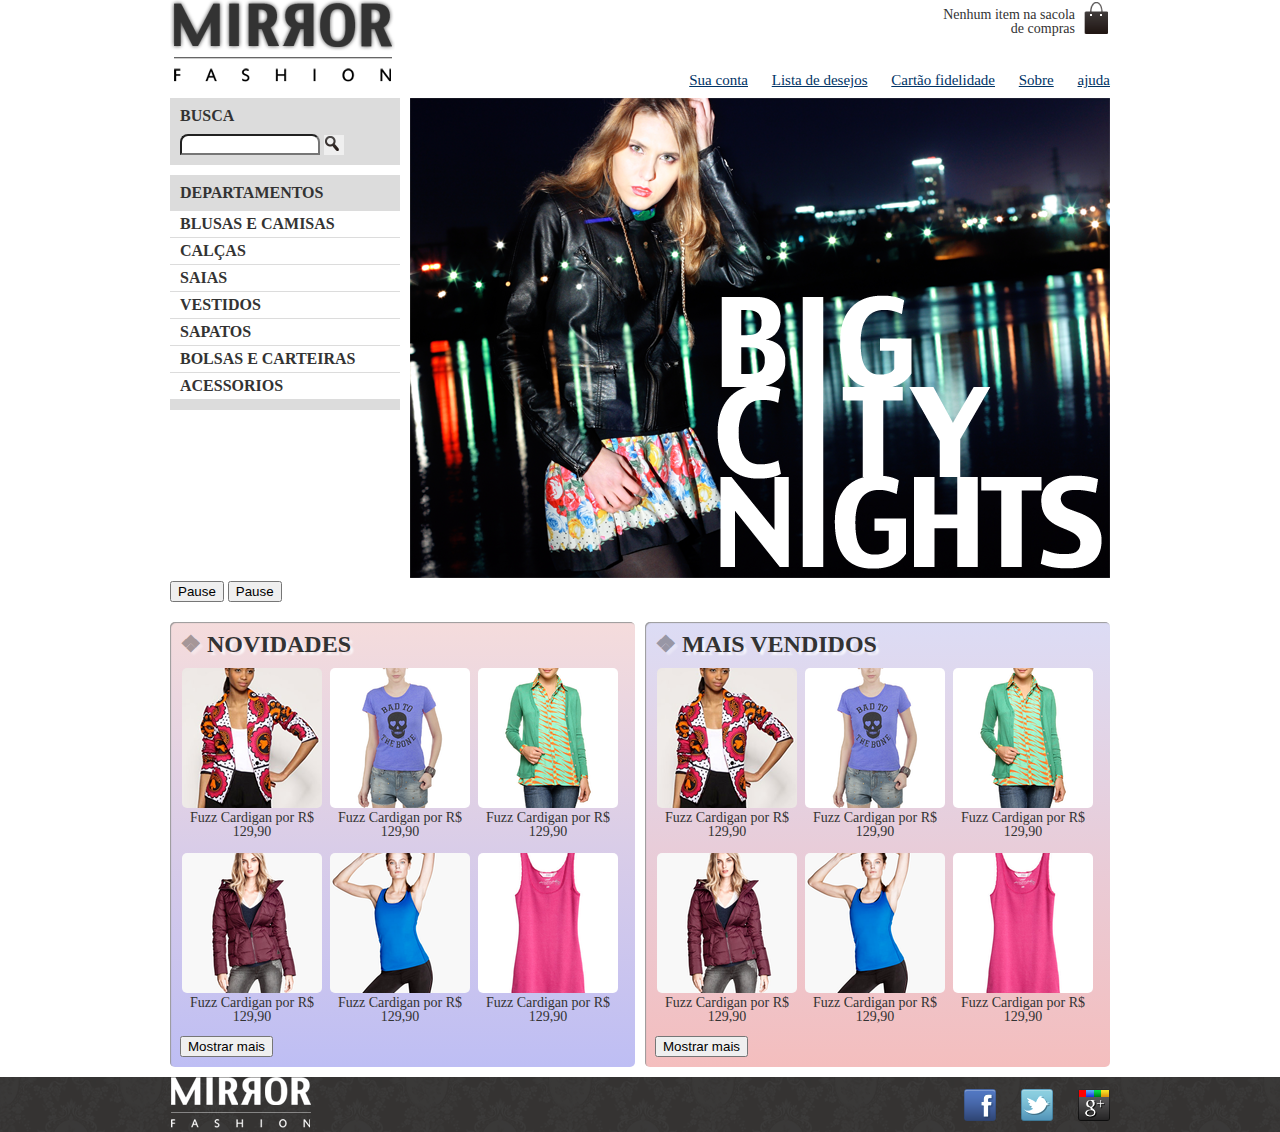
<file: index.html>
<!DOCTYPE html>
<html lang="pt-br">

  <head>
    <meta charset="utf-8">
    <meta name="viewport" content="width=device-width">
    <title>Mirror Fashion</title>
    <link rel="stylesheet" href="css/estilo.css">
    <link rel="stylesheet" href="css/reset.css">
  </head>

  <body>
    <header class="container">
      <h1> <img src="img/logo.png" alt="Mirror Fashion"> </h1>
      <p class="sacola">
        Nenhum item na sacola de compras
      </p>

      <nav class="menu-opcoes">
        <ul>
          <li><a href="#">Sua conta</a></li>
          <li><a href="#">Lista de desejos</a></li>
          <li><a href="#">Cartão fidelidade</a></li>
          <li><a href="sobre.html">Sobre</a></li>
          <li><a href="#">ajuda</a></li>
        </ul>
      </nav>
    </header>

    <div class="container destaque">

      <section class="busca">
        <h2>Busca</h2>
        <form>
          <input type="search">
          <button>Buscar</button>
        </form>
      </section>
      <!-- fim da busca -->

      <section class="menu-departamentos">
        <h2>Departamentos</h2>
        <nav>
          <ul>
            <li>
              <a href="#">Blusas e Camisas</a>
              <ul>
                <li><a href="#">Manga curta</a></li>
                <li><a href="#">Manga comprida</a></li>
                <li><a href="#">Camisa social</a></li>
                <li><a href="#">Camisa casual</a></li>
              </ul>
            </li>
            <li><a href="#">Calças</a></li>
            <li><a href="#">Saias</a></li>
            <li><a href="#">Vestidos</a></li>
            <li><a href="#">Sapatos</a></li>
            <li><a href="#">Bolsas e Carteiras</a></li>
            <li><a href="#">Acessorios</a></li>
          </ul>
        </nav>
      </section>
      <!-- fim do menu-departamentos -->

      <section class="banner-destaque">
        <figure>
          <img src="img/destaque-home.png" alt="Promoção - Big City Night">
        </figure>
        <span class="buttons-b">
          <button class="button-pause" type="button" name="pause">Pause</button>
        </span>
        <span class="buttons-b">
          <button class="button-play" type="button" name="play">Pause</button>
        </span>
      </section>
      <!-- fim do banner destaque -->

    </div>
    <!-- fim do container destaque -->

    <!-- paineis -->
    <div class="container paineis">
      <section class="painel novidades">
        <h2>Novidades</h2>
        <ol>
          <li>
            <a href="produto.html">
              <figure>
                <img src="img/produtos/miniatura1.png" alt="miniatura1">
                <figcaption>Fuzz Cardigan por R$ 129,90</figcaption>
              </figure>
            </a>
          </li>
          <!-- fim do primeiro produto -->
          <li>
            <a href="produto.html">
              <figure>
                <img src="img/produtos/miniatura2.png" alt="miniatura2">
                <figcaption>Fuzz Cardigan por R$ 129,90</figcaption>
              </figure>
            </a>
          </li>
          <!--fim segundo produto -->
          <li>
            <a href="produto.html">
              <figure>
                <img src="img/produtos/miniatura3.png" alt="miniatura3">
                <figcaption>Fuzz Cardigan por R$ 129,90</figcaption>
              </figure>
            </a>
          </li>
          <!-- fim do terceiro produto -->
          <li>
            <a href="produto.html">
              <figure>
                <img src="img/produtos/miniatura4.png" alt="miniatura4">
                <figcaption>Fuzz Cardigan por R$ 129,90</figcaption>
              </figure>
            </a>
          </li>
          <!-- fim do quarto produto -->
          <li>
            <a href="produto.html">
              <figure>
                <img src="img/produtos/miniatura5.png" alt="miniatura5">
                <figcaption>Fuzz Cardigan por R$ 129,90</figcaption>
              </figure>
            </a>
          </li>
          <!-- fim do quinto produto -->
          <li>
            <a href="produto.html">
              <figure>
                <img src="img/produtos/miniatura6.png" alt="miniatura6">
                <figcaption>Fuzz Cardigan por R$ 129,90</figcaption>
              </figure>
            </a>
          </li>
          <li>
            <a href="produto.html">
              <figure>
                <img src="img/produtos/miniatura1.png" alt="miniatura1">
                <figcaption>Fuzz Cardigan por R$ 129,90</figcaption>
              </figure>
            </a>
          </li>
          <!-- fim do primeiro produto -->
          <li>
            <a href="produto.html">
              <figure>
                <img src="img/produtos/miniatura2.png" alt="miniatura2">
                <figcaption>Fuzz Cardigan por R$ 129,90</figcaption>
              </figure>
            </a>
          </li>
          <!--fim segundo produto -->
          <li>
            <a href="produto.html">
              <figure>
                <img src="img/produtos/miniatura3.png" alt="miniatura3">
                <figcaption>Fuzz Cardigan por R$ 129,90</figcaption>
              </figure>
            </a>
          </li>
          <!-- fim do terceiro produto -->
          <li>
            <a href="produto.html">
              <figure>
                <img src="img/produtos/miniatura4.png" alt="miniatura4">
                <figcaption>Fuzz Cardigan por R$ 129,90</figcaption>
              </figure>
            </a>
          </li>
          <!-- fim do quarto produto -->
          <li>
            <a href="produto.html">
              <figure>
                <img src="img/produtos/miniatura5.png" alt="miniatura5">
                <figcaption>Fuzz Cardigan por R$ 129,90</figcaption>
              </figure>
            </a>
          </li>
          <!-- fim do quinto produto -->
          <li>
            <a href="produto.html">
              <figure>
                <img src="img/produtos/miniatura6.png" alt="miniatura6">
                <figcaption>Fuzz Cardigan por R$ 129,90</figcaption>
              </figure>
            </a>
          </li>
          <!-- fim do sexto produto -->
        </ol>
        <button type="button" name="button">Mostrar mais</button>
      </section>

      <!-- mains vendidos -->
      <section class="painel mais-vendidos">
        <h2>Mais vendidos</h2>
        <ol>
          <li>
            <a href="produto.html">
              <figure>
                <img src="img/produtos/miniatura1.png" alt="miniatura1">
                <figcaption>Fuzz Cardigan por R$ 129,90</figcaption>
              </figure>
            </a>
          </li>
          <!-- fim do primeiro produto -->
          <li>
            <a href="produto.html">
              <figure>
                <img src="img/produtos/miniatura2.png" alt="miniatura2">
                <figcaption>Fuzz Cardigan por R$ 129,90</figcaption>
              </figure>
            </a>
          </li>
          <!--fim segundo produto -->
          <li>
            <a href="produto.html">
              <figure>
                <img src="img/produtos/miniatura3.png" alt="miniatura3">
                <figcaption>Fuzz Cardigan por R$ 129,90</figcaption>
              </figure>
            </a>
          </li>
          <!-- fim do terceiro produto -->
          <li>
            <a href="produto.html">
              <figure>
                <img src="img/produtos/miniatura4.png" alt="miniatura4">
                <figcaption>Fuzz Cardigan por R$ 129,90</figcaption>
              </figure>
            </a>
          </li>
          <!-- fim do quarto produto -->
          <li>
            <a href="produto.html">
              <figure>
                <img src="img/produtos/miniatura5.png" alt="miniatura5">
                <figcaption>Fuzz Cardigan por R$ 129,90</figcaption>
              </figure>
            </a>
          </li>
          <!-- fim do quinto produto -->
          <li>
            <a href="produto.html">
              <figure>
                <img src="img/produtos/miniatura6.png" alt="miniatura6">
                <figcaption>Fuzz Cardigan por R$ 129,90</figcaption>
              </figure>
            </a>
          </li>
          <li>
            <a href="produto.html">
              <figure>
                <img src="img/produtos/miniatura1.png" alt="miniatura1">
                <figcaption>Fuzz Cardigan por R$ 129,90</figcaption>
              </figure>
            </a>
          </li>
          <!-- fim do primeiro produto -->
          <li>
            <a href="produto.html">
              <figure>
                <img src="img/produtos/miniatura2.png" alt="miniatura2">
                <figcaption>Fuzz Cardigan por R$ 129,90</figcaption>
              </figure>
            </a>
          </li>
          <!--fim segundo produto -->
          <li>
            <a href="produto.html">
              <figure>
                <img src="img/produtos/miniatura3.png" alt="miniatura3">
                <figcaption>Fuzz Cardigan por R$ 129,90</figcaption>
              </figure>
            </a>
          </li>
          <!-- fim do terceiro produto -->
          <li>
            <a href="produto.html">
              <figure>
                <img src="img/produtos/miniatura4.png" alt="miniatura4">
                <figcaption>Fuzz Cardigan por R$ 129,90</figcaption>
              </figure>
            </a>
          </li>
          <!-- fim do quarto produto -->
          <li>
            <a href="produto.html">
              <figure>
                <img src="img/produtos/miniatura5.png" alt="miniatura5">
                <figcaption>Fuzz Cardigan por R$ 129,90</figcaption>
              </figure>
            </a>
          </li>
          <!-- fim do quinto produto -->
          <li>
            <a href="produto.html">
              <figure>
                <img src="img/produtos/miniatura6.png" alt="miniatura6">
                <figcaption>Fuzz Cardigan por R$ 129,90</figcaption>
              </figure>
            </a>
          </li>
          <!-- fim do sexto produto -->
        </ol>
        <button type="button" >Mostrar mais</button>
      </section>
    </div>
    <!-- fim container painel -->

    <footer>
      <div class="container">
        <img src="img/logo-rodape.png" alt="Logo Mirror Fashion">
        <ul class="social">
          <li><a href="http://facebook.com/mirrofashion">Facebook</a></li>
          <li><a href="http://twitter.com/mirrofashion">Twitter</a></li>
          <li><a href="http://plus.google.com/mirrofashion">Google</a></li>
        </ul>
      </div>
    </footer>

    <script type="text/javascript" src="js/jquery-3.3.1.min.js"></script>
    <script type="text/javascript" src="js/home.js"></script>
    <script type="text/javascript" src="js/banner.js">

    </script>
  </body>
</file>
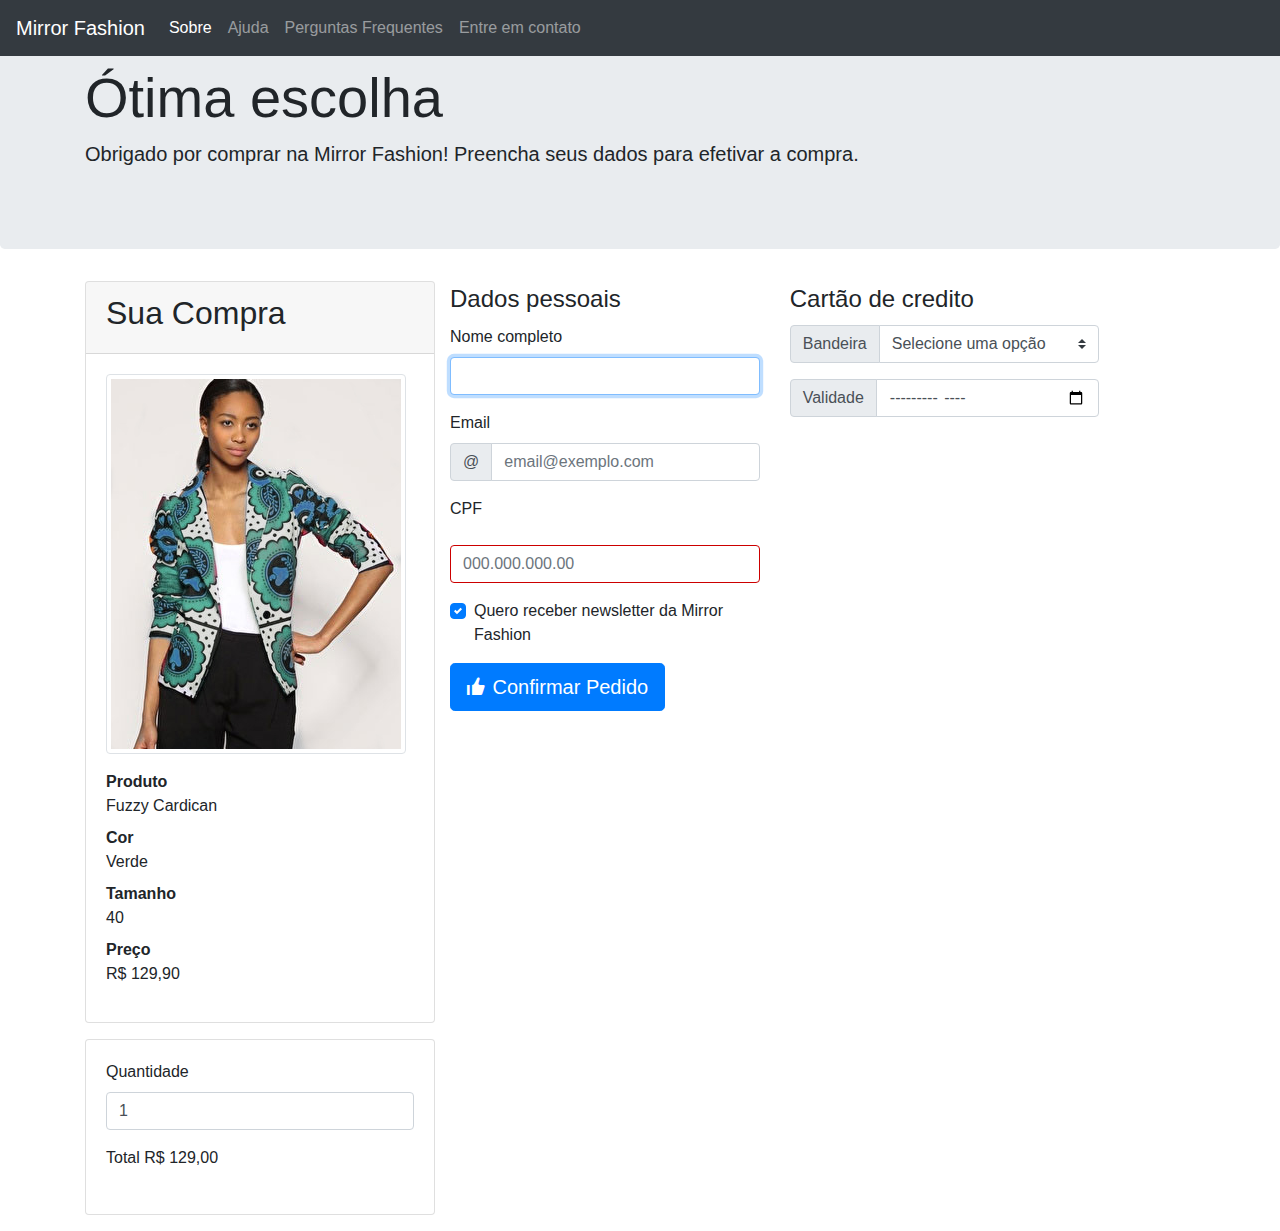
<file: checkout.html>
<!DOCTYPE html>
<html lang=pt-br>
  <head>
    <meta charset="utf-8">
    <meta name="viewport" content="width=device-width">
    <title>Checkout Mirror Fashion</title>
    <link rel="stylesheet" href="/css/bootstrap.css">
    <link rel="stylesheet" href="/css/open-iconic-bootstrap.css">
  </head>
  <body>

    <nav class="navbar navbar-expand-lg navbar-dark bg-dark fixed-top">
      <button class="navbar-toggler" type="button"
          data-toggle="collapse" data-target="#navbarToggleExternalContent">
          <span class="navbar-toggle-icon"></span>
      </button>
      <a class="navbar-brand" href="index.html">Mirror Fashion</a>
      <div class="collapse navbar-collapse" id="navbarToggleExternalContent">
        <ul class="navbar-nav">
          <li class="nav-item active">
            <a class="nav-link" href="sobre.html">Sobre</a>
          </li>
          <li class="nav-item">
            <a class="nav-link"href="#">Ajuda</a>
          </li>
          <li class="nav-item">
            <a class="nav-link" href="#">Perguntas Frequentes</a>
          </li>
          <li class="nav-item">
            <a class="nav-link" href="#">Entre em contato</a>
          </li>

        </ul>
      </div>
    </nav>

    <div class="jumbotron junbotron-fluid">
      <div class="container">

        <h1 class="display-4">Ótima escolha</h1>
        <p class="lead">Obrigado por comprar na Mirror Fashion!
        Preencha seus dados para efetivar a compra.</p>
      </div>
    </div>

    <div class="container">

      <div class="row">
        <div class="col-md-4">

          <div class="card mb-3">
            <div class="card-header">
              <h2>Sua Compra</h2>

            </div>
            <div class="card-body">
              <img src="img/produtos/foto1-verde.png" alt="Fuzz Cardigan"
                class="img-thumbnail mb-3 d-none d-sm-block">

              <dl>
                <dt>Produto</dt>
                <dd>Fuzzy Cardican</dd>

                <dt>Cor</dt>
                <dd>Verde</dd>

                <dt>Tamanho</dt>
                <dd>40</dd>

                <dt>Preço</dt>
                <dd id="preco">R$ 129,90</dd>

              </dl>

            </div>
          </div>

          <div class="card mb-3">
            <div class="card-body">

              <div class="form-group">
                <label for="qtd">Quantidade</label>
                <input type="number" id="qtd" value="1" max="99" min="1" class="form-control">
              </div>

              <div class="form-group">
                <label for="total">Total</label>
                <output id="total" lass="form-control">R$ 129,00</output>
              </div>

            </div>
          </div>

        </div>

        <div class="col=mb-8">
          <form>
            <div class="row">

              <fieldset class="col-lg-6">
                <legend>Dados pessoais</legend>

                <div class="form-group">
                  <label for="nome">Nome  completo</label>
                  <input type="text" class="form-control" id="nome" name="nome" autofocus required>
                </div>

                <div class="form-group">
                  <label for="email">Email</label>

                  <div class="input-group mb-3">
                    <div class="input-group-prepend">
                      <span class="input-group-text">@</span>
                    </div>
                    <input type="email" class="form-control" id="email "name="email"
                        placeholder="email@exemplo.com" >
                  </div>
                </div>

                <div class="form-group">
                  <label for="cpf">CPF</label>
                  <div class="input-group mb-3">
                    <div class="input-group-prepend">
                      <span class="iconic iconic-shield" title="shield" ></span>
                    </div>

                  </div>
                  <input class="form-control" id="cpf" name="cpf" placeholder="000.000.000.00" required>
                </div>

                <div class="form-group custom-control custom-checkbox">
                  <input type="checkbox" class="custom-control-input" id="newsletter" value="sim" checked>

                  <label for="newsletter" class="custom-control-label">
                      Quero receber newsletter da Mirror Fashion
                  </label>

                </div>
              </fieldset>

              <fieldset class="col-lg-6">
                <legend>Cartão de credito</legend>
                <div class="form-group">
                  <div class="input-group mb-3">
                    <div class="input-group-prepend">
                      <label for="bandeira-cartao" class="input-group-text">Bandeira</label>
                    </div>
                    <select class="custom-select" id="bandeira-cartao">
                      <option disabled selected>Selecione uma opção</option>
                      <option value="master">MasterCard</option>
                      <option value="visa">Visa</option>
                      <option value="amex">America Express</option>
                    </select>
                  </div>
                </div>

                <div class="form-group">
                  <div class="input-group mb-3">
                    <div class="input-group-prepend">
                      <label class="input-group-text" for="validade-cartao">Validade</label>
                    </div>
                    <input type="month" class="form-control" id="validade-cartao" name="validade-cartao">
                  </div>
                </div>
              </fieldset>

            </div>

            <button type="submit" class="btn btn-primary btn-lg">
              <span class="oi oi-thumb-up"></span>
              Confirmar Pedido
            </button>
          </form>
        </div>

      </div>  <!--fim do row -->

    </div> <!--fim do container -->

    <script type="text/javascript" src="js/jquery-3.3.1.min.js"></script>
    <script type="text/javascript" src="js/bootstrap.js"></script>
    <script type="text/javascript" src="js/total.js">

    </script>
  </body>
</html>
</file>
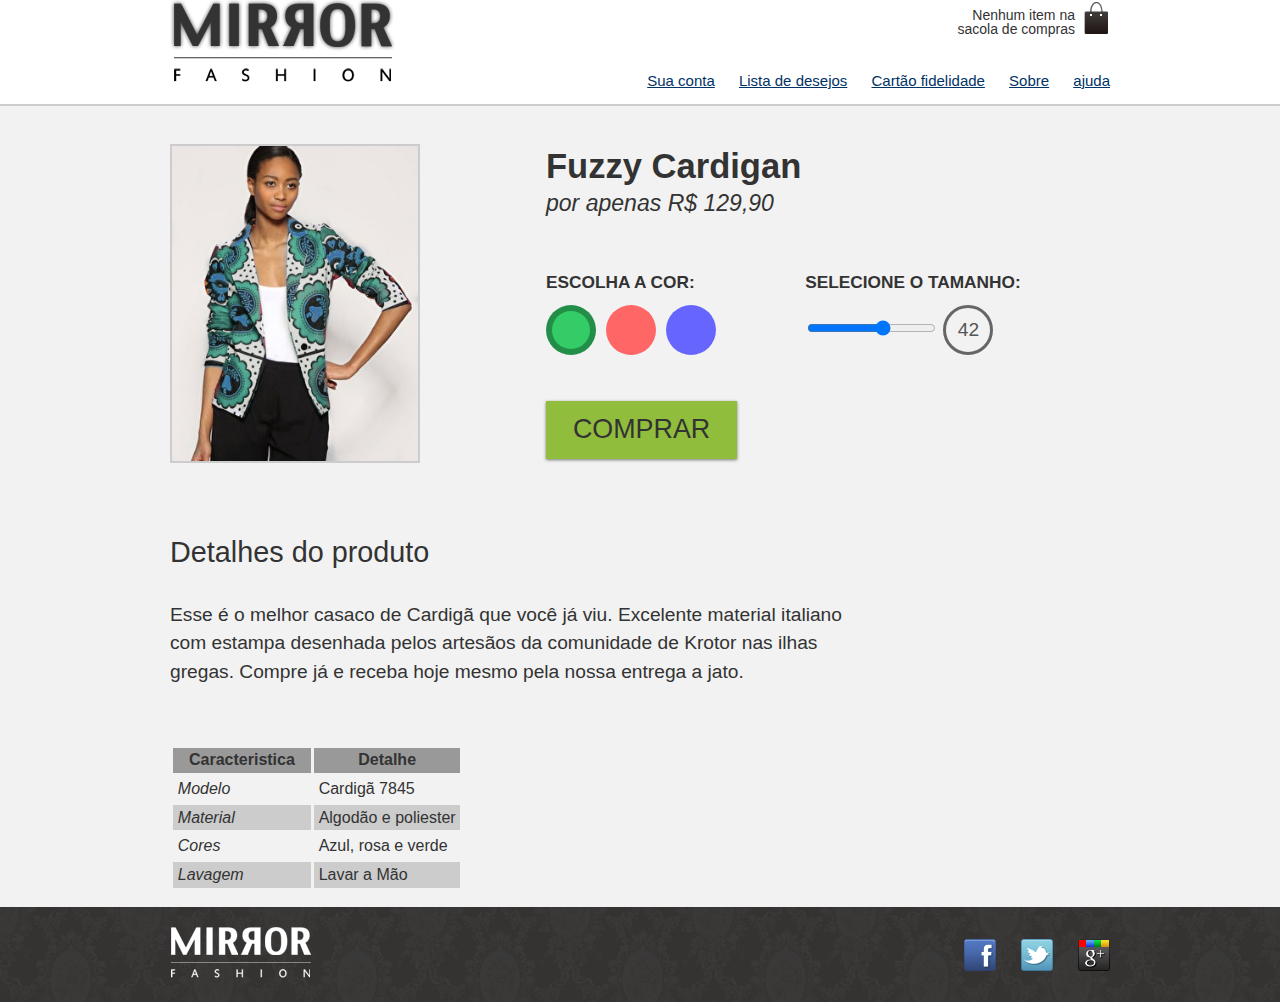
<file: produto.html>
<!DOCTYPE html>
<html lang="pt-br">
  <head>
    <meta charset="utf-8">
    <meta name="viewport" content="width=device-width">
    <link rel="stylesheet" href="/css/reset.css">
    <link rel="stylesheet" href="/css/estilo.css">
    <link rel="stylesheet" href="/css/produto.css">
    <title>Mirror Fashion</title>
  </head>
  <body>
    <header class="container">
      <h1> <img src="img/logo.png" alt="Mirror Fashion"> </h1>
      <p class="sacola">
        Nenhum item na sacola de compras
      </p>

      <nav class="menu-opcoes">
        <ul>
          <li><a href="#">Sua conta</a></li>
          <li><a href="#">Lista de desejos</a></li>
          <li><a href="#">Cartão fidelidade</a></li>
          <li><a href="sobre.html">Sobre</a></li>
          <li><a href="#">ajuda</a></li>
        </ul>
      </nav>
    </header>
    <div class="produto-back">
    <!-- envolvendo a div.produto pela nova div.container -->
      <div class="container">

        <div class="produto">
          <h1>Fuzzy Cardigan</h1>

          <p>por apenas R$ 129,90</p>

          <form>
            <fieldset class="cores">
              <legend>Escolha a cor:</legend>

              <input type="radio" name="cor" value="verde" id="verde" checked>
              <label for="verde">
                <img src="img/produtos/foto1-verde.png" alt="Produto na cor verde">
              </label>

              <input type="radio" name="cor" value="rosa" id="rosa">
              <label for="rosa">
                <img src="img/produtos/foto1-rosa.png" alt="Produto na cor rosa">
              </label>

              <input type="radio" name="cor" value="azul" id="azul">
              <label for="azul">
                <img src="img/produtos/foto1-azul.png" alt="Produto na cor azul">
              </label>

            </fieldset>

            <fieldset class="tamanhos">
              <legend>Selecione o tamanho:</legend>

              <input type="range" min="36" max="46" step="2" value="42" name="tamanho" id="tamanho">
              <output for="tamanho" name="valortamanho">42</output>
            </fieldset>

            <button class="comprar">Comprar</button>
          </form>
        </div>
        <div class="detalhes">
            <h2>Detalhes do produto</h2>
            <p>Esse é o melhor casaco de Cardigã que você já viu. Excelente
            material italiano com estampa desenhada pelos artesãos da
            comunidade de Krotor nas ilhas gregas. Compre já e receba hoje
            mesmo pela nossa entrega a jato.</p>
        </div>

        <table>
          <thead>
            <tr>
              <th>Caracteristica</th>
              <th>Detalhe</th>
            </tr>
          </thead>
          <tbody>
            <tr>
              <td>Modelo</td>
              <td>Cardigã 7845</td>
            </tr>
            <tr>
              <td>Material</td>
              <td>Algodão e poliester</td>
            </tr>
            <tr>
              <td>Cores</td>
              <td>Azul, rosa e verde</td>
            </tr>
            <tr>
              <td>Lavagem</td>
              <td>Lavar a Mão</td>
            </tr>
          </tbody>
        </table>
      </div>
    </div>

    <footer>
      <div class="container">
        <img src="img/logo-rodape.png" alt="Logo Mirror Fashion">
        <ul class="social">
          <li><a href="http://facebook.com/mirrofashion">Facebook</a></li>
          <li><a href="http://twitter.com/mirrofashion">Twitter</a></li>
          <li><a href="http://plus.google.com/mirrofashion">Google</a></li>
        </ul>
      </div>
    </footer>

    <script type="text/javascript" src="js/produto.js"></script>
  </body>
</html>
</file>
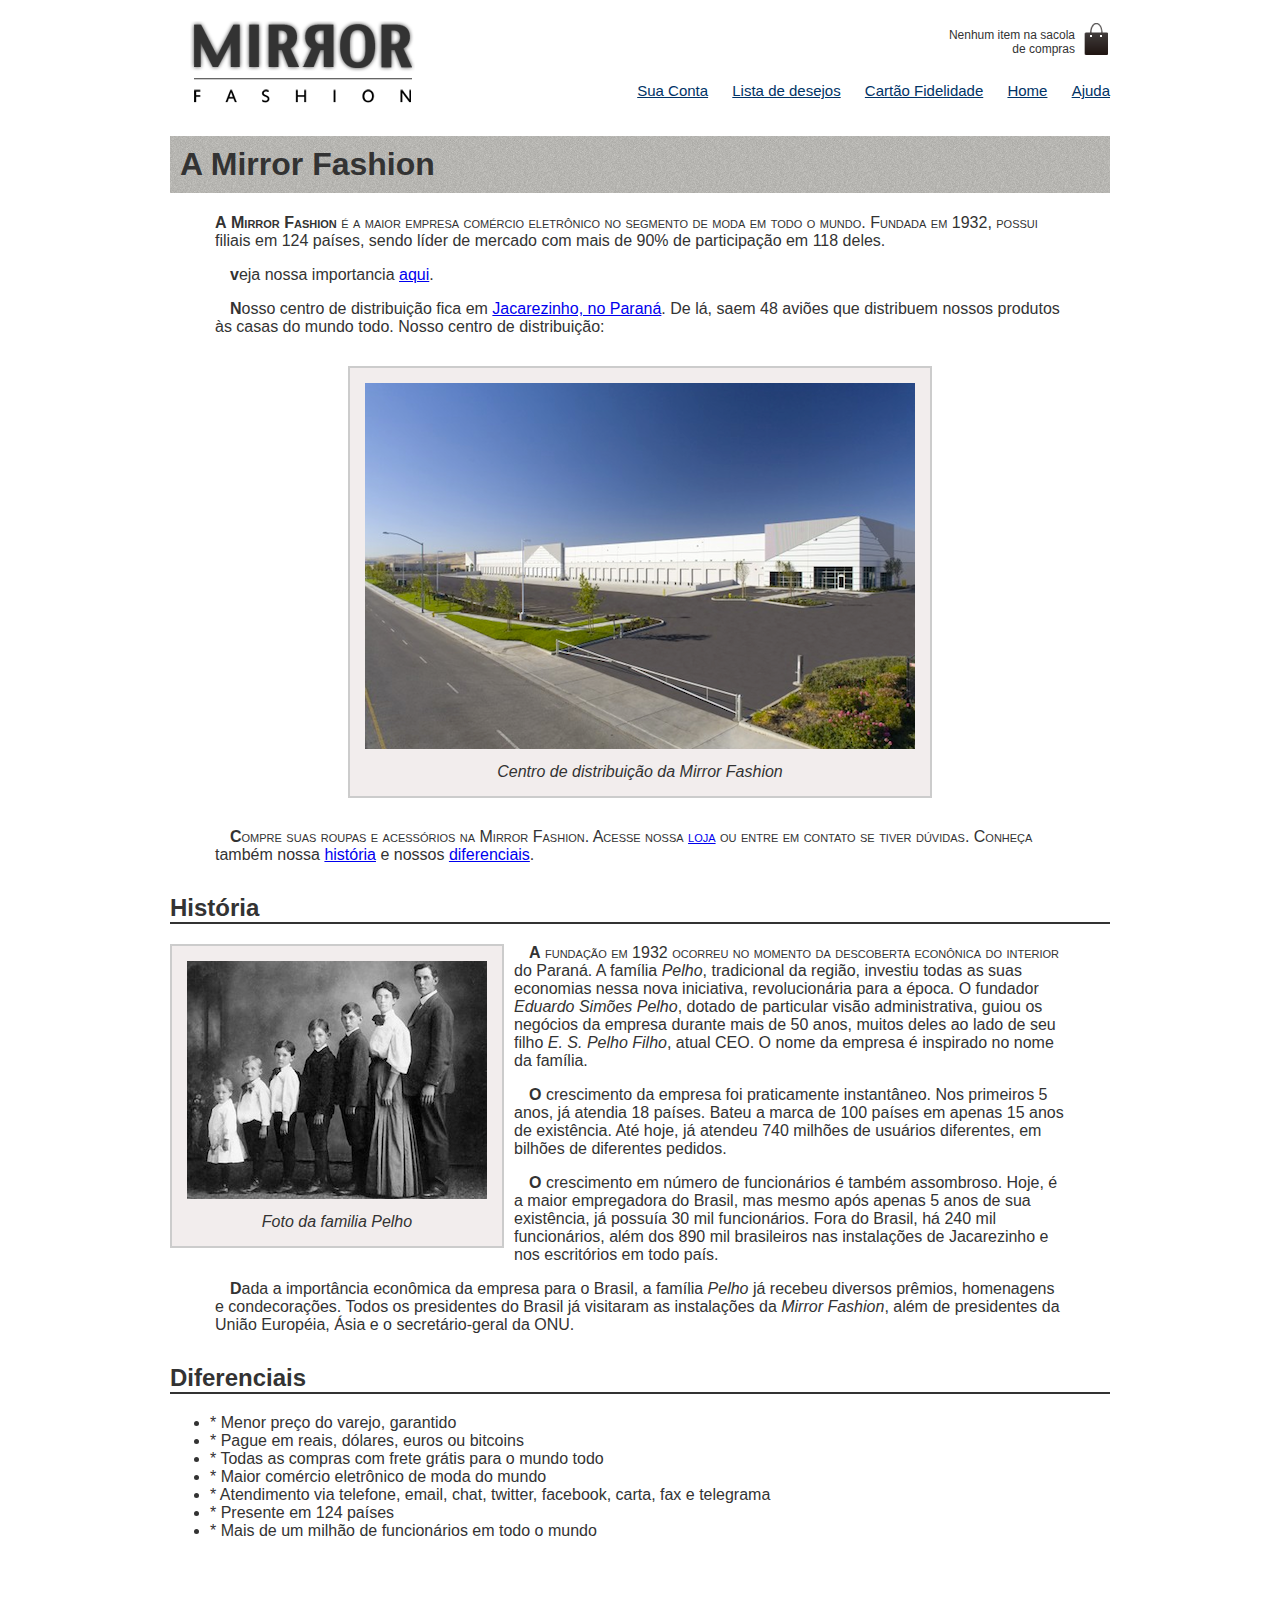
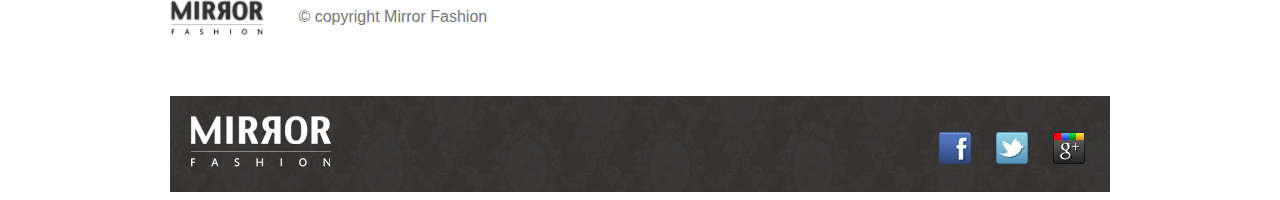
<file: sobre.html>
<!DOCTYPE html>
<html lang="pt-br">

<head>
  <meta charset="utf-8">
  <meta name="viewport" content="width=device-width">
  <title>Sobre a Mirror Fashion</title>
  <link rel="stylesheet" href="css/sobre.css">
</head>

<body>
  <header class="container">
    <h1><img src="img/logo.png" alt="logo"></h1>
    <section class="sacola">
      Nenhum item na sacola de compras
    </section>

    <nav class="menu-opcoes">
      <ul>
        <li><a href="#">Sua Conta</a></li>
        <li><a href="#">Lista de desejos</a></li>
        <li><a href="#">Cartão Fidelidade</a></li>
        <li><a href="index.html">Home</a></li>
        <li><a href="#">Ajuda</a></li>
      </ul>
    </nav>

  </header>

  <h1 class="title">A Mirror Fashion</h1>

  <p>
    <!-- primeiro paragrafo --->
    A <strong>Mirror Fashion</strong> é a maior empresa comércio eletrônico no segmento de moda em todo o mundo.
    Fundada em 1932, possui filiais em 124 países, sendo líder de mercado com mais de 90% de
    participação em 118 deles.

    <p>veja nossa importancia <a href="#info">aqui</a>.</p>
  </p>

  <p>
    <!-- segundo paragrafo-->
    Nosso centro de distribuição fica em <a href="https://maps.google.com.br/?q=Jacarezinho">Jacarezinho,
      no Paraná</a>. De lá, saem 48 aviões que
    distribuem nossos produtos às casas do mundo todo. Nosso centro de distribuição:
  </p>

  <!-- centro de distribuicao-->
  <figure id="centro-distribuicao">
    <img src="img/centro-distribuicao.png" alt="Centro de distribuição da Mirror Fashion">
    <figcaption>Centro de distribuição da Mirror Fashion</figcaption>
  </figure>

  <p>
    <!-- terceiro -->
    Compre suas roupas e acessórios na Mirror Fashion. Acesse nossa <a href="index.html">loja</a> ou entre em contato
    se tiver dúvidas. Conheça também nossa <a href="#historia">história</a>
    e nossos <a href="#diferenciais">diferenciais</a>.
  </p>


  <h2 id="historia">História</h2>

  <figure id="familia-pelho">
    <img src="img/familia-pelho.jpg" alt="Foto da familia Pelho">
    <figcaption>Foto da familia Pelho</figcaption>
  </figure>

  <p>
    A fundação em 1932 ocorreu no momento da descoberta econônica do interior do Paraná. A
    família <em>Pelho</em>, tradicional da região, investiu todas as suas economias nessa nova iniciativa,
    revolucionária para a época. O fundador <em>Eduardo Simões Pelho</em>, dotado de particular visão
    administrativa, guiou os negócios da empresa durante mais de 50 anos, muitos deles ao lado
    de seu filho <em>E. S. Pelho Filho</em>, atual CEO. O nome da empresa é inspirado no nome da família.
  </p>

  <p>
    O crescimento da empresa foi praticamente instantâneo. Nos primeiros 5 anos, já atendia 18 países.
    Bateu a marca de 100 países em apenas 15 anos de existência. Até hoje, já atendeu 740 milhões
    de usuários diferentes, em bilhões de diferentes pedidos.
  </p>

  <p>
    O crescimento em número de funcionários é também assombroso. Hoje, é a maior empregadora do
    Brasil, mas mesmo após apenas 5 anos de sua existência, já possuía 30 mil funcionários. Fora do
    Brasil, há 240 mil funcionários, além dos 890 mil brasileiros nas instalações de Jacarezinho e
    nos escritórios em todo país.
  </p>

  <p id="info">
    Dada a importância econômica da empresa para o Brasil, a família <em>Pelho</em> já recebeu diversos prêmios,
    homenagens e condecorações. Todos os presidentes do Brasil já visitaram as instalações da <em>Mirror
      Fashion</em>, além de presidentes da União Européia, Ásia e o secretário-geral da ONU.
  </p>

  <h2 id="diferenciais">Diferenciais</h2>

  <ul>
    <li>* Menor preço do varejo, garantido</li>
    <li>* Pague em reais, dólares, euros ou bitcoins</li>
    <li>* Todas as compras com frete grátis para o mundo todo</li>
    <li>* Maior comércio eletrônico de moda do mundo</li>
    <li>* Atendimento via telefone, email, chat, twitter, facebook, carta, fax e telegrama</li>
    <li>* Presente em 124 países</li>
    <li>* Mais de um milhão de funcionários em todo o mundo</li>
  </ul>
  <div id="rodape">
    <img src="img/logo.png" alt="Logo da Mirror Fashion">

    &copy; copyright Mirror Fashion
  </div>
  <footer class="container">
    <div class="container">
      <img src="img/logo-rodape.png" alt="Mirror Fashion logo">
      <ul class="social">
        <li><a href="http://facebook.com/mirrofashion">Facebook</a></li>
        <li><a href="http://twitter.com/mirrofashion">Twitter</a></li>
        <li><a href="http://plus.google.com/mirrofashion">Google+</a></li>
      </ul>
    </div>
  </footer>
</body>

</html>
</file>
<file: css/estilo.css>
.sacola {
  background-image: url(../img/sacola.png);
  background-repeat: no-repeat;
  background-position: top right;
  padding-top: 8px;

  font-size: 14px;
  padding-right: 35px;
  text-align: right;
  width: 140px;
  position: absolute;
  top: 0;
  right: 0;

}

.menu-opcoes ul {
  font-size: 15px;
}

.menu-opcoes ul li {
  display: inline;
  margin-left: 20px;
}

.menu-opcoes a {
  color: #003366
}

body {
  color: #333333;
  font-family: "Lucida Sans Unicode", "Lucida Grande", sans-serif;
}

.container {
  margin: 0 auto;
  width: 940px;
}

header {
  position: relative;
}

.menu-opcoes {
  bottom: 0;
  position: absolute;
  right: 0;
}

.menu-opcoes a:hover {
  color: #007D6C;
  font-size: 18px;
}

.menu-opcoes a:active {
  color: #867DC6;
}

/* parte central */

.busca,
.menu-departamentos {
  background-color: #DCDCDC;
  font-weight: bold;
  text-transform: uppercase;

  margin-right: 10px;
  width: 230px;

  float: left;
}
.menu-departamentos {
    clear: left;
    margin-top: 10px;
    padding-bottom: 10px;
  }

.menu-departamentos li ul {
  display: none;
}

.menu-departamentos li:hover ul {
  display: block;
}

.menu-departamentos ul ul li {
  background-color: #DCDCDC;
}

.menu-departamentos li li a:before {
  content: '\272A';
  padding-right: 5px;
}

.busca h2,
.busca form ,
.menu-departamentos h2 {
  margin: 10px;
}

.menu-departamentos li {
  background-color: white;
  margin-bottom: 1px;
  padding: 5px 10px;
}

.menu-departamentos a {
  color: #333333;
  text-decoration: none;
}

.busca input[type=search] {
  width: 140px;
  border-top-right-radius: 8px;
  border-top-left-radius: 8px;
}

.busca button {
  background-image: url(../img/busca.png);
  background-repeat: no-repeat;
  border: none;

  width: 20px;
  height: 20px;

  text-indent: -9999px;

}

.destaque {
  margin-top: 10px;
  padding-bottom: 10px;
  position: relative;
}

.painel {
  margin: 10px 0;
  padding: 10px;
  width: 445px;
  border-radius: 5px;
  box-shadow: inset 1px 1px 1px #999;
}

.painel li {
  display: inline-block;
  vertical-align: top;
  width: 140px;
  margin: 2px;
  padding-bottom: 10px;
  transition: 0.7s ease-out;
}

.painel li img {
  border-radius: 5px;
}

.painel li:hover {
  background-color: rgba(255, 255, 255, 0.8);
  box-shadow: 0 0 10px #999;
  border-radius: 5px;
  transform: scale(1.2) rotate(-5deg);
  transition: 0.7s ease-in;
  text-transform: uppercase;
}

.painel li:nth-child(2n):hover {
transform: scale(1.2) rotate(5deg);
}

.painel h2:before {
  content: '\2756';
  padding-right: 5px;
  opacity: 0.4;
}

.novidades {
  float: left;
  background-color: #F5DCDC;
  background: linear-gradient(#F5DCDC, #BEBEF4);
}

.mais-vendidos {
  float: right;
  background-color: #DCDCF5;
  background: linear-gradient(#DCDCF5, #F4BEBE);
}

.painel h2 {
  font-size: 24px;
  font-weight: bold;
  text-transform: uppercase;

  margin-bottom: 10px;
  text-shadow: 3px 3px 2px rgba(255, 255, 255, 0.8);
}

.painel a {
  color: #333;
  font-size: 14px;
  text-align: center;
  text-decoration: none;
}

.painel li:nth-child(n+7) {
  display: none;
}

.painel-aberto li:nth-child(n+7) {
  display: inline-block;
}

/* footer */

footer {
  background-image: url(../img/fundo-rodape.png);
  clear: both;
  padding: 20px 0;
}

footer .container {
  position: relative;
}

.social {
  position: absolute;
  top: 12px;
  right: 0;
}

.social li {
  float: left;
  margin-left: 25px;
}

.social a {
  /* tamanho */
  height: 32px;
  width: 32px;

  /* image replacement */
  display: block;
  text-indent: -9999px;
}

.social a[href*="facebook.com"] {
  background-image: url(../img/facebook.png);
}

.social a[href*="twitter.com"] {
  background-image: url(../img/twitter.png);
}

.social a[href*="google.com"]{
  background-image: url(../img/googleplus.png);
}

/*MOBILE*/

@media (max-width: 939px) {
  .container {
    width: 96%;
  }

  header h1 {
    text-align: center;
  }

  header h1 img {
    max-width: 50%;
  }

  .sacola {
    display: none;
  }

  .menu-opcoes {
    position: static;
    text-align: center;
  }

  .menu-opcoes ul li {
    display: inline-block;
    margin: 5px;
  }

  .busca,
  .menu-departamentos,
  .banner-destaque img {
    margin-right: 0;
    width: 100%;
  }

  .button-play, .button-pause {
    display: block;
    position: absolute;
    right: 15px;
    top: 15px;

  }

  .painel {
    width: auto;
  }

  .painel li {
    width: 30%;
  }

  .painel img {
    width: 100%;
  }

  @media (min-width: 480px) {
    header h1 {
      margin: 5px 0;
    }

    .menu-departamentos {
      padding-bottom: 10px;
      margin-bottom: 10px;
    }

    .menu-departamentos nav > ul {
      column-count: 2;
    }

  }

  @media (min-width: 720px) {
    header h1 {
      text-align: left;
    }

    .menu-opcoes {
      position: absolute;
    }

    .sacola {
      display: block;
    }

    .painel li {
      width: 15%;
    }

    .busca,
    .menu-departamentos {
      margin-right: 1%;
      width: 30%;
    }

    .menu-departamentos nav > ul {
      column-count: 1;
    }

    .banner-destaque img {
      width: 69%;
    }
  }

}
</file>
<file: css/produto.css>
.cores label::after {
  content: '';
  display: block;

  border-radius: 50%;
  width: 50px;
  height: 50px;

  box-sizing: border-box;

  position: absolute;
  top: 30px;

  border: 6px solid rgba(0,0,0,0);
  transition: 1s;

  cursor: pointer;
}

.cores label:hover::after {
  border: 6px solid rgba(0,0,0, 0.1);
}

label[for=verde]::after {
  background-color: #33CC66;
  left: 0;
}

label[for=rosa]::after {
  background-color: #FF6666;
  left: 60px;
}

label[for=azul]::after {
  background-color: #6666FF;
  left: 120px;
}

.cores input:checked + label::after {
  border: 6px solid rgba(0,0,0,0.3);
}

.cores input[type=radio] {
  display: none;
}

.cores input:not(:checked) + label img {
  display: none;
}

.cores {
  position: relative;
  padding-top: 90px;
}

.cores legend {
  position: absolute;
  left: 0;
  top: 0;
}

.cores label img {
  display: block;
  max-width: 100%;
}

.produto {
  color: #333;
  line-height: 1.3;
  margin-top: 2em;
}

.produto h1 {
  font-size: 1.8em;
  font-weight: bold;
}

.produto p {
  font-size: 1.2em;
  font-style: italic;
  margin-bottom: 1em;
}

.produto legend {
  display: block;
  font: bold 0.9em/2.5 arial;
  text-transform: uppercase;
}

.comprar {
  background: #91BD3C;
  border: none;
  color: #333;

  font-size: 1.4em;
  text-transform: uppercase;

  box-shadow: 0 1px 3px #777;

  display: block;
  padding: 0.5em 1em;
  margin: 1em 0;
}

.detalhes {
  padding: 2em 0;
}

.detalhes h2 {
  font-size: 1.5em;
  line-height: 2;
}

.detalhes p {
  margin: 1em 0;
  font-size: 1em;
  line-height: 1.5;
  max-width: 36em;
}

table {
  border-spacing: 0.2em;
  border-collapse: separate;
  padding-bottom: 1em;
}

thead {
  background-color: #999;
}

thead th {
  font-weight: bold;
  padding: 0.3em 1em;
  text-align: center;
}

td {
  padding: 0.3em;
}

tr:nth-child(2n) {
  background-color: #CCC;
}

td:first-child {
  font-style: italic;
}

.produto-back {
  background-color: #F2F2F2;
  margin-top: 1em;
  border-top: 2px solid #CCC;
}

.cores label img {
  border: 2px solid #CCC;
}

.tamanhos output {
  display: inline-block;
  height: 44px;
  width: 44px;

  line-height: 44px;
  text-align: center;

  border: 3px solid #666;
  border-radius: 50%;
  color: #555;
}


/*Desktop*/

@media (min-width: 500px){
  .detalhes {
    font-size: 1.2em;
  }
}

@media (min-width: 630px) {
  .produto {
    position: relative;
    padding-left: 40%;
    font-size: 1.2em;
  }

  .cores {
    position: static;
    padding: 0;
  }

  .cores legend {
    position: static;
  }

  .cores label img {
    position: absolute;
    top: 0;
    left: 0;

    max-width: 35%;
    max-height: 100%;
  }

  .cores label::after {
    position: static;
    float: left;
    margin-right: 10px;
  }

  fieldset {
    display: inline-block;
    vertical-align: top;

    margin: 1em 0;
    min-width: 240px;
    width: 45%;
  }

}
</file>
<file: css/sobre.css>
body {
  color: #333333;
  font-family: "Lucida Sans Unicode", "Lucida Grande", sans-serif;
  margin-left: auto;
  margin-right: auto;
  width: 940px;
}

.sacola {
  background-image: url(../img/sacola.png);
  background-repeat: no-repeat;
  background-position: top right;
  padding-top: 7px;
  padding-right: 35px;
  text-align: right;
  font-size: 12px;
  width: 140px;
  top: 0;
  right: 0;

  position: absolute;

}

.menu-opcoes {
  bottom: 0;
  position: absolute;
  right: 0;
}

.menu-opcoes ul {
  font-size: 15px;
  padding-bottom: 0;

}

.menu-opcoes a {
  color: #036;
}

.container {
  margin: 0 auto;
  width: 940px;
}

.menu-opcoes ul li {
  display: inline;
  margin-left: 20px;

}

header {
  position: relative;
}

.title {
    background-image: url(../img/sobre-background.jpg);
    padding: 10px;
}

h2 {
    border-bottom: 2px solid #333333;
    margin-top: 30px;
}

h1 + p {
  text-indent: 0;
}

figure {
  background-color: #F2EDED;
  border: 2px solid #ccc;
  text-align: center;
  padding: 15px;
  margin: 30px
}

figcaption {
  font-style: italic;
  margin-top: 10px;
}

p {
  padding: 0 45px;
  text-indent: 15px;
}

:not(p) + p::first-line {
  font-variant: small-caps;
}

p::first-letter {
  font-weight: bold;
}

#centro-distribuicao {
  margin-left: auto;
  margin-right: auto;
  width: 550px;
}

#rodape {
  color: #777;
  margin: 30px 0;
  padding: 30px 0;
}

#rodape img {
  margin-right: 30px;
  vertical-align: middle;
  width: 94px;
}

#familia-pelho {
  float: left;
  margin: 0 10px 10px 0;
}

/* footer */

footer {
  background-image: url(../img/fundo-rodape.png);
  clear: both;
  padding: 20px 0;
}

.container img {
  padding-left: 20px;
}

footer .container {
  position: relative;
}

.social {
  position: absolute;
  top: 0;
  right: 0;
}

.social a {
  height: 32px;
  width: 32px;

  display: block;
  text-indent: -99999px;
}

.social li {
  float: left;
  margin-right: 25px;
}

.social a[href*="facebook.com"] {
  background-image: url(../img/facebook.png);
}

.social a[href*="twitter.com"] {
  background-image: url(../img/twitter.png);
}

.social a[href*="google.com"] {
  background-image: url(../img/googleplus.png);
}

/*mobile*/

@media (max-width: 320px) {
  .container {
    width: 96%;
  }

  header h1 , h1 {
    text-align: center;
  }
}
</file>
